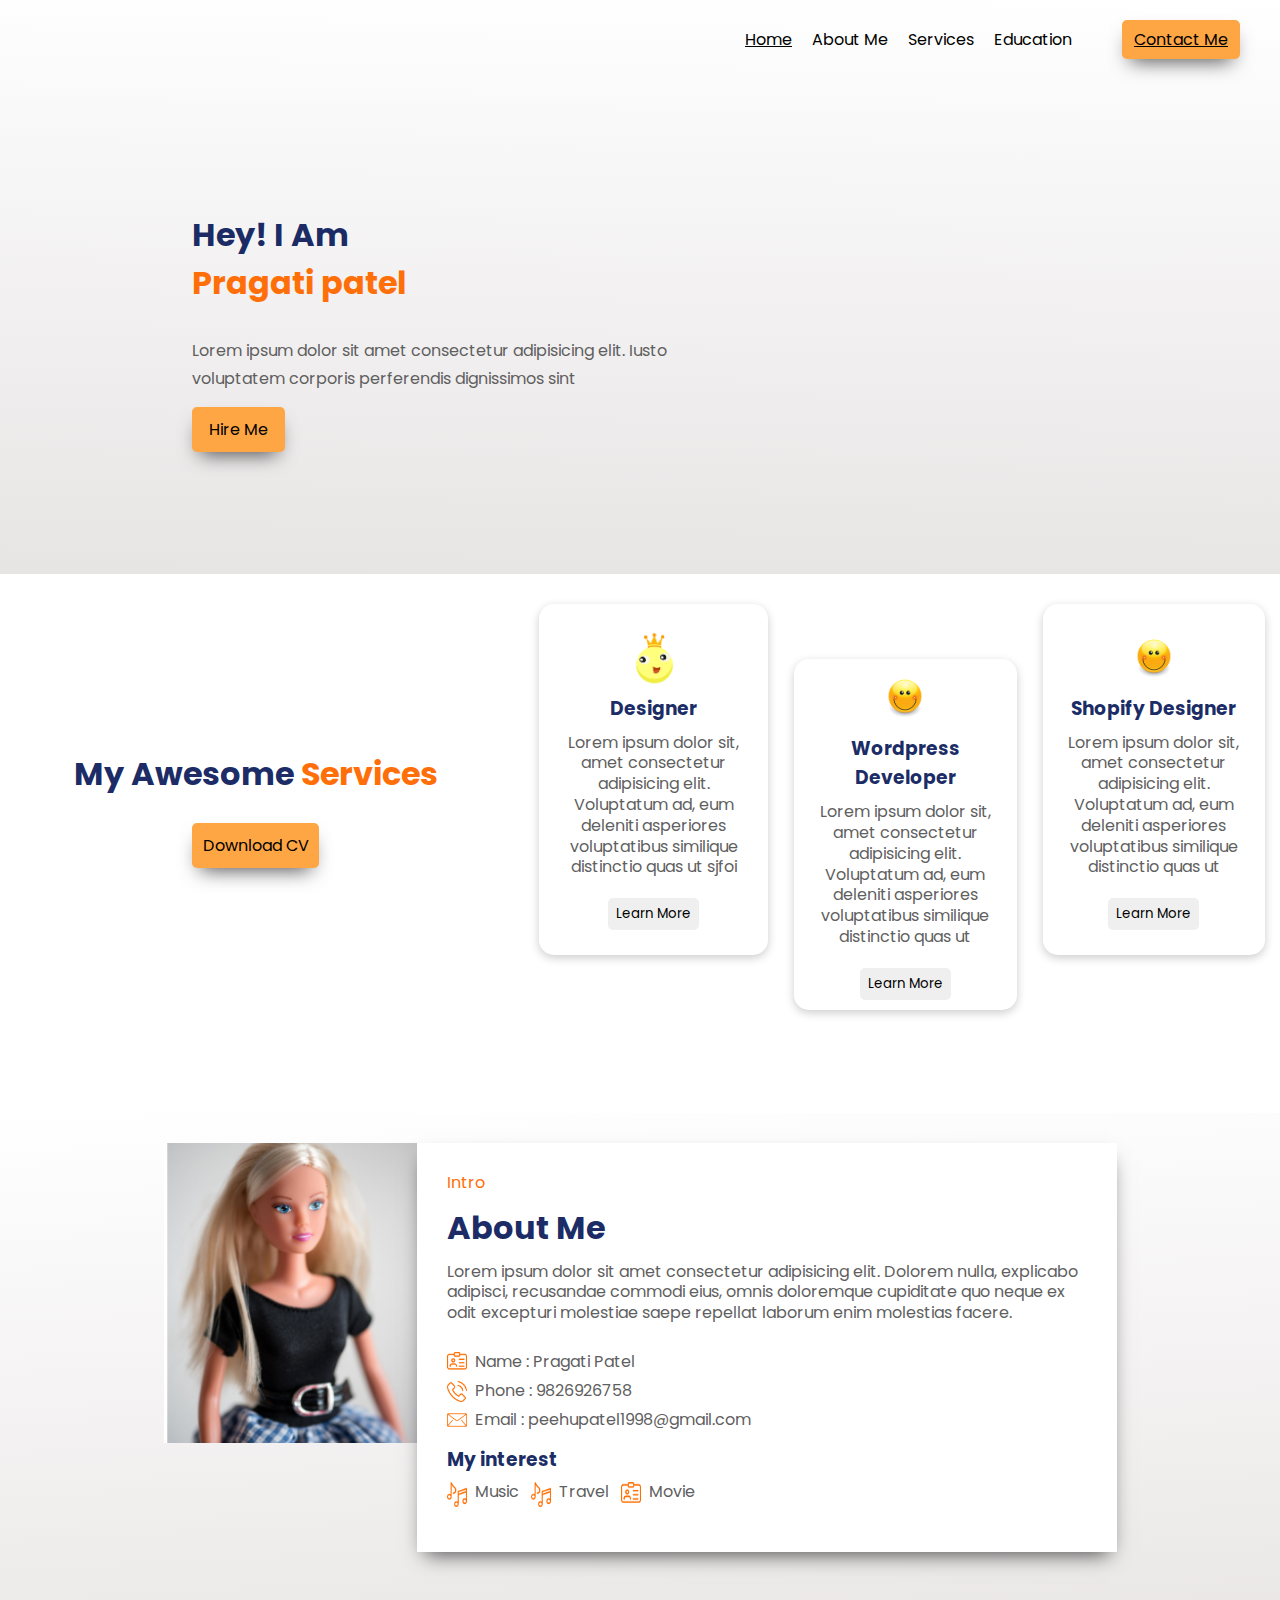
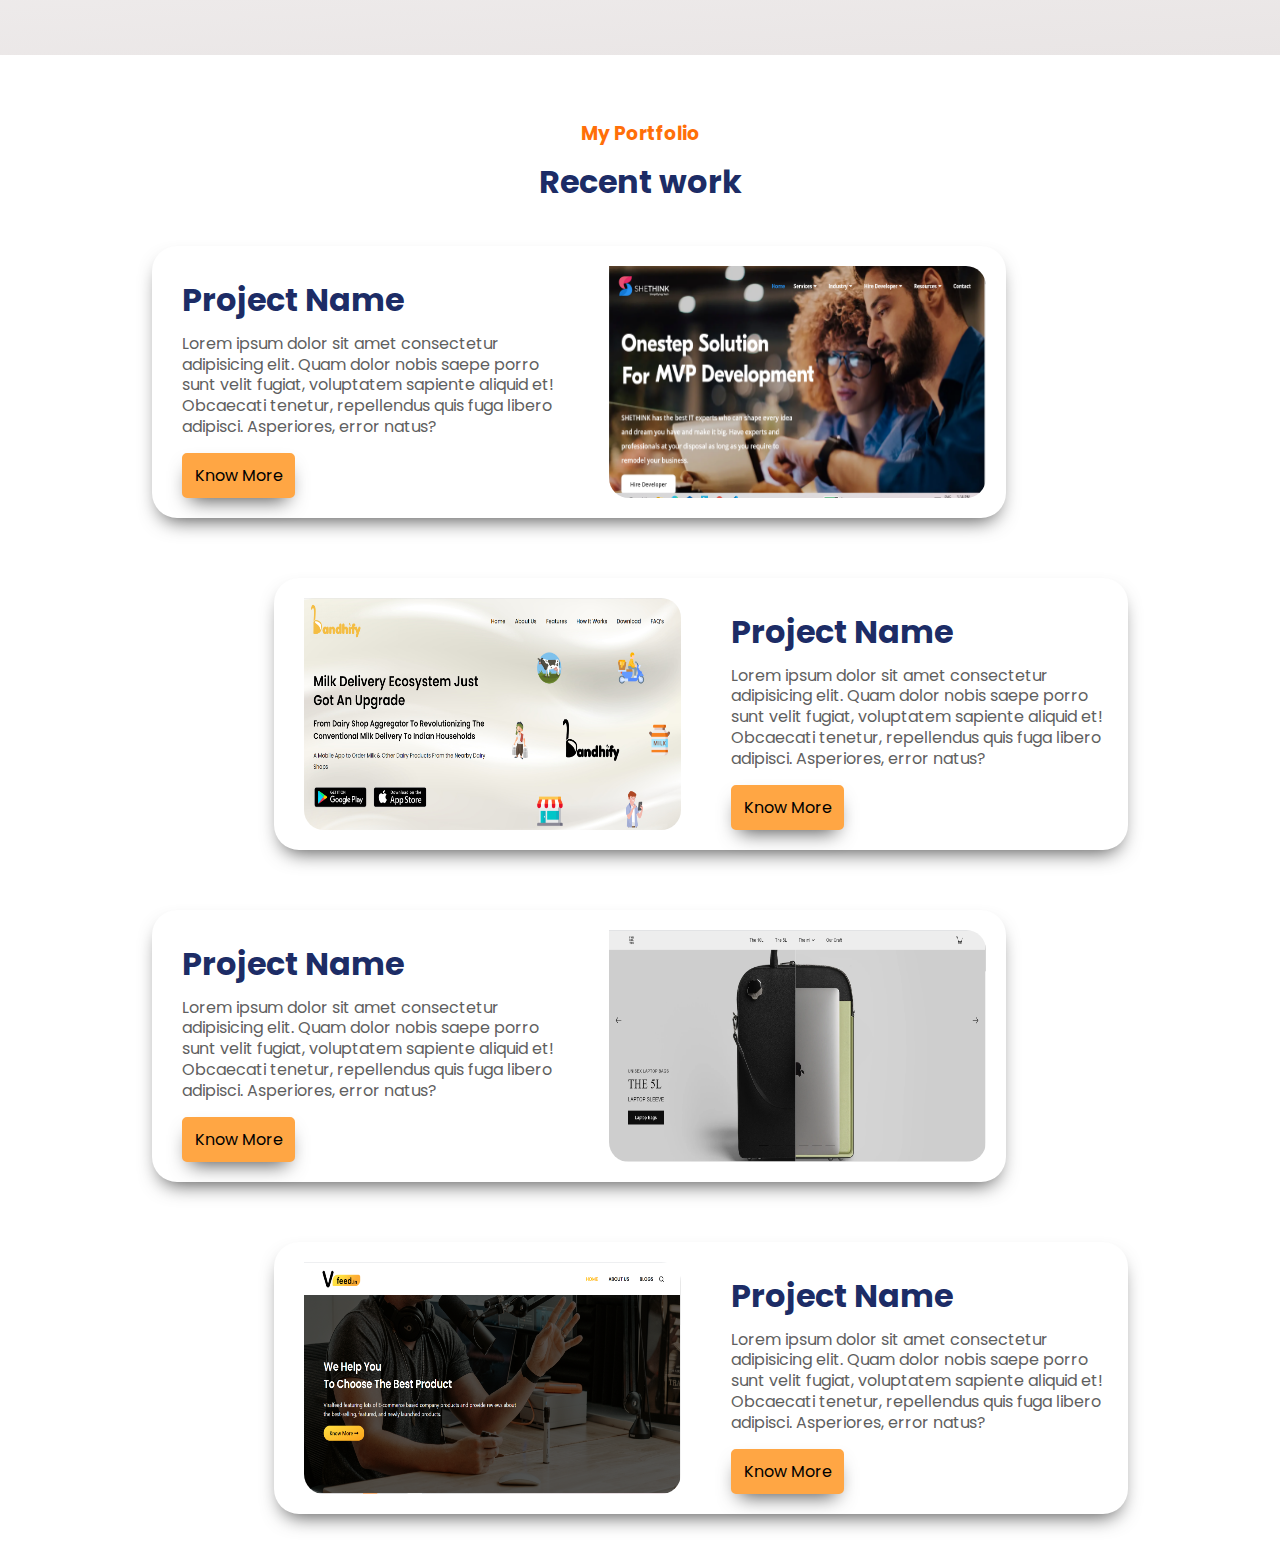
<file: index.html>
<!DOCTYPE html>
<html lang="en">

<head>
    <meta charset="UTF-8" />
    <meta http-equiv="X-UA-Compatible" content="IE=edge" />
    <meta name="viewport" content="width=device-width, initial-scale=1.0" />
    <title>Portfolio Document</title>
    <link rel="stylesheet" href="index.css" />
    <link rel="preconnect" href="https://fonts.googleapis.com">
<link rel="preconnect" href="https://fonts.gstatic.com" crossorigin>
<link href="https://fonts.googleapis.com/css2?family=Poppins:ital,wght@0,200;0,400;0,500;1,100;1,200;1,300&display=swap" rel="stylesheet">
</head>

<body>
    <div class="bg-first"> <div class="header">
        <div class="menu">
            <ul>
                <li><a href="index.html">Home</a></li>
                <li>About Me</li>
                <li>Services</li>
                <li>Education</li>
                <li class="contact">
                    <a href="contact.html">Contact Me</a>
                </li>
            </ul>
        </div>
    </div>
    <div class="hero-sec">
        <div class="hero-1 hero-com">
            <h1>Hey! I Am <br /><span>Pragati patel</span></h1>
            <p>
                Lorem ipsum dolor sit amet consectetur adipisicing elit. Iusto
                voluptatem corporis perferendis dignissimos sint
            </p>
            <button class="hero-1-btn">Hire Me</button>
        </div>
        <div class="hero-2 hero-com"></div>
    </div></div>
   

    <!-- service cards  -->
    <div class="service-card">
        <div class="service-1">
            <div class="service-des">
                <h1>My Awesome <span>Services</span></h1>
                <!-- <p>
                    Lorem ipsum dolor sit amet consectetur adipisicing elit. Ratione
                    magni cum, dignissimos delectus repellat maxime neque veritatis
                    dolorum illo
                </p> -->
                <button class="hero-1-btn">Download CV</button>
            </div>
        </div>

        <div class="service-2">
            <div class="card-1 card">
                <img src="—Pngtree—hand drawn yellow round with_4717530.png" alt="img" />
                <h3>Designer</h3>
                <p>
                    Lorem ipsum dolor sit, amet consectetur adipisicing elit. Voluptatum
                    ad, eum deleniti asperiores voluptatibus similique distinctio quas
                    ut sjfoi
                </p>
                <button>Learn More</button>
            </div>
            <div class="card-2 card">
                <img src="—Pngtree—smiley face in 3d_5898008.png" alt="img" />
                <h3>Wordpress Developer</h3>
                <p>
                    Lorem ipsum dolor sit, amet consectetur adipisicing elit. Voluptatum
                    ad, eum deleniti asperiores voluptatibus similique distinctio quas
                    ut
                </p>
                <button>Learn More</button>
            </div>
            <div class="card-3 card">
                <img src="—Pngtree—smiley face in 3d_5898008.png" alt="img" />
                <h3>Shopify Designer</h3>
                <p>
                    Lorem ipsum dolor sit, amet consectetur adipisicing elit. Voluptatum
                    ad, eum deleniti asperiores voluptatibus similique distinctio quas
                    ut
                </p>
                <button>Learn More</button>
            </div>
        </div>
    </div>

    <!-- About section  -->
    <div class="about-sec">
        <div class="about-img">
            <img src="img/Untitled design (68).png" alt="">
        </div>
        <div class="about-1">
            <p><span>Intro</span></p>
            <h1>About Me</h1>
            <p>
                Lorem ipsum dolor sit amet consectetur adipisicing elit. Dolorem
                nulla, explicabo adipisci, recusandae commodi eius, omnis doloremque
                cupiditate quo neque ex odit excepturi molestiae saepe repellat
                laborum enim molestias facere.
            </p>

            <div class="intro">
                <div class="row-1 row">
                    <img src="name.png" alt="" />
                    <p>Name : Pragati Patel</p>
                </div>
                <div class="row-2 row">
                    <img src="phone-call.png" alt="" />
                    <p>Phone : 9826926758</p>
                </div>
                <div class="row-3 row">
                    <img src="mail.png" alt="" />
                    <p>Email : peehupatel1998@gmail.com</p>
                </div>
            </div>
            <div class="interest">
                <h3>My interest</h3>
                <div class=" row">
                    <img src="music-note.png" alt="" />
                    <p>Music</p>&nbsp;
                    <img src="music-note.png" alt="" />
                    <p>Travel</p>&nbsp;
                    <img src="name.png" alt="" />
                    <p>Movie</p>

                </div>
            </div>


        </div>
    </div>
    </div>


    <!-- Education Section 
    <div class="edu-sec">
        <h3>My Qualification</h3>
        <h1>Awesome Journey</h1>
    </div> -->


    <!-- Project section  -->
    <!-- 1 -->
    <div class="project-sec">
        <div class="project-heading-row">
            <h3>My Portfolio</h3>
            <h1>Recent work</h1>
        </div>
        <div class="projects">
            <div class="project-1 shethink">
                <div class="project-1-first">
                    <h1>Project Name</h1>
                    <p>Lorem ipsum dolor sit amet consectetur adipisicing elit. Quam dolor nobis saepe porro sunt velit
                    fugiat, voluptatem sapiente aliquid et! Obcaecati tenetur, repellendus quis fuga libero adipisci.
                    Asperiores, error natus?</p>
                    <button class="hero-1-btn project-btn">Know More</button>
                </div>
                <div class="project-1-second">
                    <img src="img/Capture.PNG" alt="">
                </div>
               
            </div>
        </div>

    </div>

<!-- Project section  -->
<!-- 2 -->
    
    <div class="projects">
        <div class="project-1 bandhify">
            <div class="project-1-second">
                <img src="img/bandhify.PNG" alt="">
            </div>
            <div class="project-1-first">
                <h1>Project Name</h1>
                <p>Lorem ipsum dolor sit amet consectetur adipisicing elit. Quam dolor nobis saepe porro sunt velit
                fugiat, voluptatem sapiente aliquid et! Obcaecati tenetur, repellendus quis fuga libero adipisci.
                Asperiores, error natus?</p>
                <button class="hero-1-btn project-btn">Know More</button>
            </div>
           
           
        </div>
    </div>

    <!-- 3 -->
    <div class="project-sec">
        
        <div class="projects">
            <div class="project-1 shethink">
                <div class="project-1-first">
                    <h1>Project Name</h1>
                    <p>Lorem ipsum dolor sit amet consectetur adipisicing elit. Quam dolor nobis saepe porro sunt velit
                    fugiat, voluptatem sapiente aliquid et! Obcaecati tenetur, repellendus quis fuga libero adipisci.
                    Asperiores, error natus?</p>
                    <button class="hero-1-btn project-btn">Know More</button>
                </div>
                <div class="project-1-second">
                    <img src="img/fabrik.PNG" alt="">
                </div>
               
            </div>
        </div>

    </div>

<!-- 4 -->
    
    <div class="projects">
        <div class="project-1 bandhify">
            <div class="project-1-second">
                <img src="img/viralfeed.PNG" alt="">
            </div>
            <div class="project-1-first">
                <h1>Project Name</h1>
                <p>Lorem ipsum dolor sit amet consectetur adipisicing elit. Quam dolor nobis saepe porro sunt velit
                fugiat, voluptatem sapiente aliquid et! Obcaecati tenetur, repellendus quis fuga libero adipisci.
                Asperiores, error natus?</p>
                <button class="hero-1-btn project-btn">Know More</button>
            </div>
           
           
        </div>
    </div>

</body>

</html>
</file>
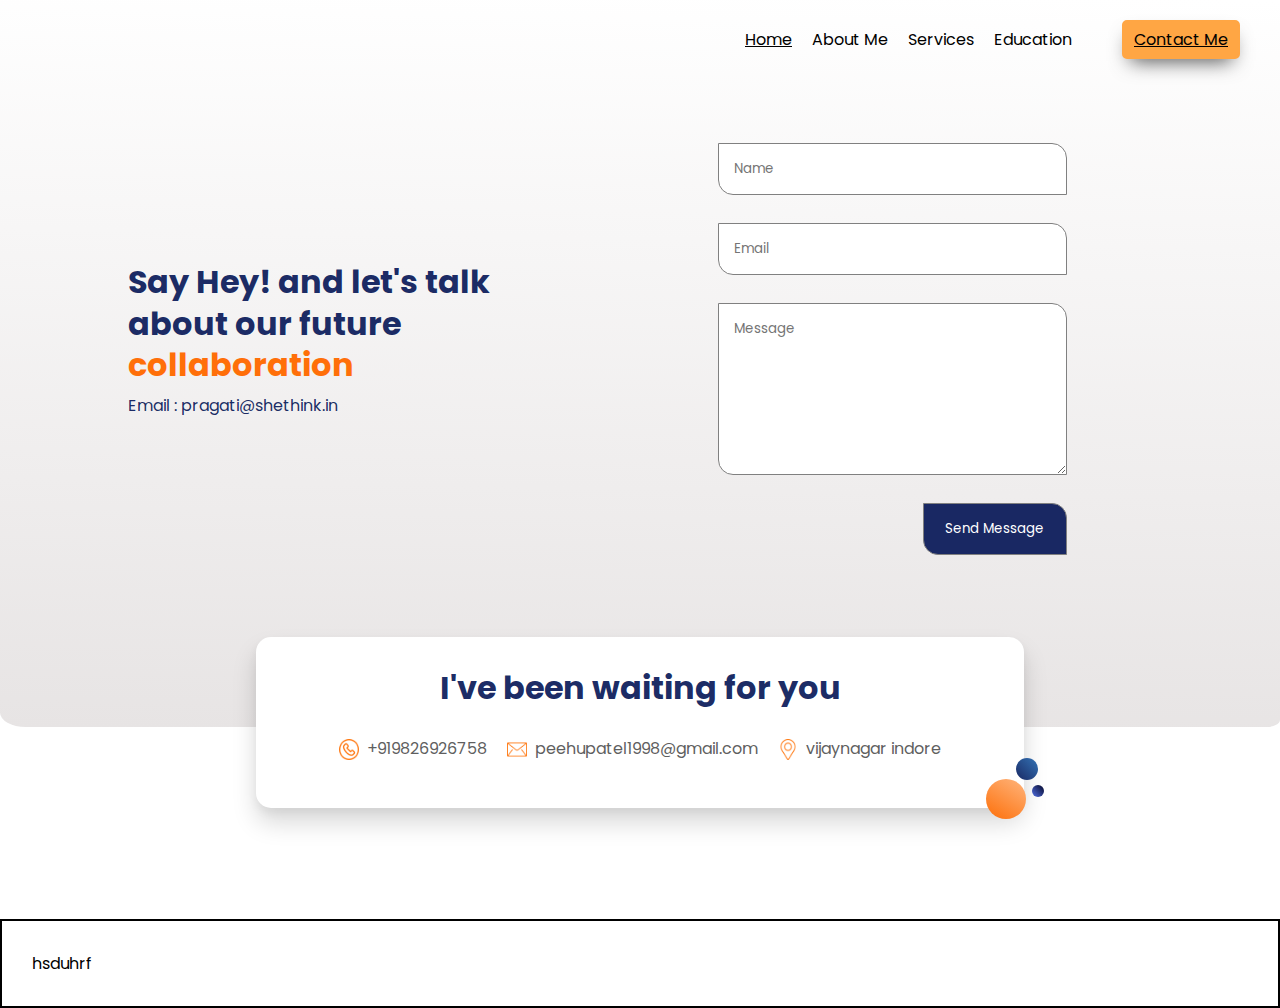
<file: contact.html>
<!DOCTYPE html>
<html lang="en">
  <head>
    <meta charset="UTF-8" />
    <meta http-equiv="X-UA-Compatible" content="IE=edge" />
    <meta name="viewport" content="width=, initial-scale=1.0" />
    <title>contact page of portfolio</title>
    <link rel="stylesheet" href="contact.css" />
    <link rel="preconnect" href="https://fonts.googleapis.com" />
    <link rel="preconnect" href="https://fonts.gstatic.com" crossorigin />
    <link
      href="https://fonts.googleapis.com/css2?family=Poppins:ital,wght@0,200;0,400;0,500;1,100;1,200;1,300&display=swap"
      rel="stylesheet"
    />
  </head>
  <body>
    <div class="first-sec">
      <!-- Header section  -->
      <div class="header">
        <div class="menu">
          <ul>
            <li><a href="index.html">Home</a></li>
            <li>About Me</li>
            <li>Services</li>
            <li>Education</li>
            <li class="contact">
              <a href="#">Contact Me</a>
            </li>
          </ul>
        </div>
      </div>

      <!-- Hero section  -->
      <div class="con-hero">
        <div class="con-hero-1">
          <h1>
            Say Hey! and let's talk<br />
            about our future<br /><span> collaboration</span>
          </h1>
          <p>Email : pragati@shethink.in</p>
        </div>
        <div class="con-hero-2">
          <form action="">
            <input type="text" placeholder="Name" />
            <input type="text" placeholder="Email" />
            <textarea
              name=""
              id=""
              cols="30"
              placeholder="Message"
              rows="7"
            ></textarea>
            <button>Send Message</button>
          </form>
        </div>
      </div>
    </div>

    <div class="main-info-box">
      <div class="info-box">
        <div class="heading"><h1>I've been waiting for you</h1></div>

        <div class="info-container">
          <div class="info">
            <img src="img/phone.png" alt="" />
            <p>&nbsp; +919826926758</p>
          </div>
          <div class="info">
            <img src="img/mail.png" alt="" />
            <p>&nbsp; peehupatel1998@gmail.com</p>
          </div>
          <div class="info">
            <img src="img/pin.png" alt="" />
            <p>&nbsp; vijaynagar indore</p>
          </div>
        </div>
        <div class="circle-1"></div>
        <div class="circle-2"></div>
        <div class="circle-3"></div>
      </div>
    </div>

    <div class="container">hsduhrf</div>
  </body>
</html>
</file>
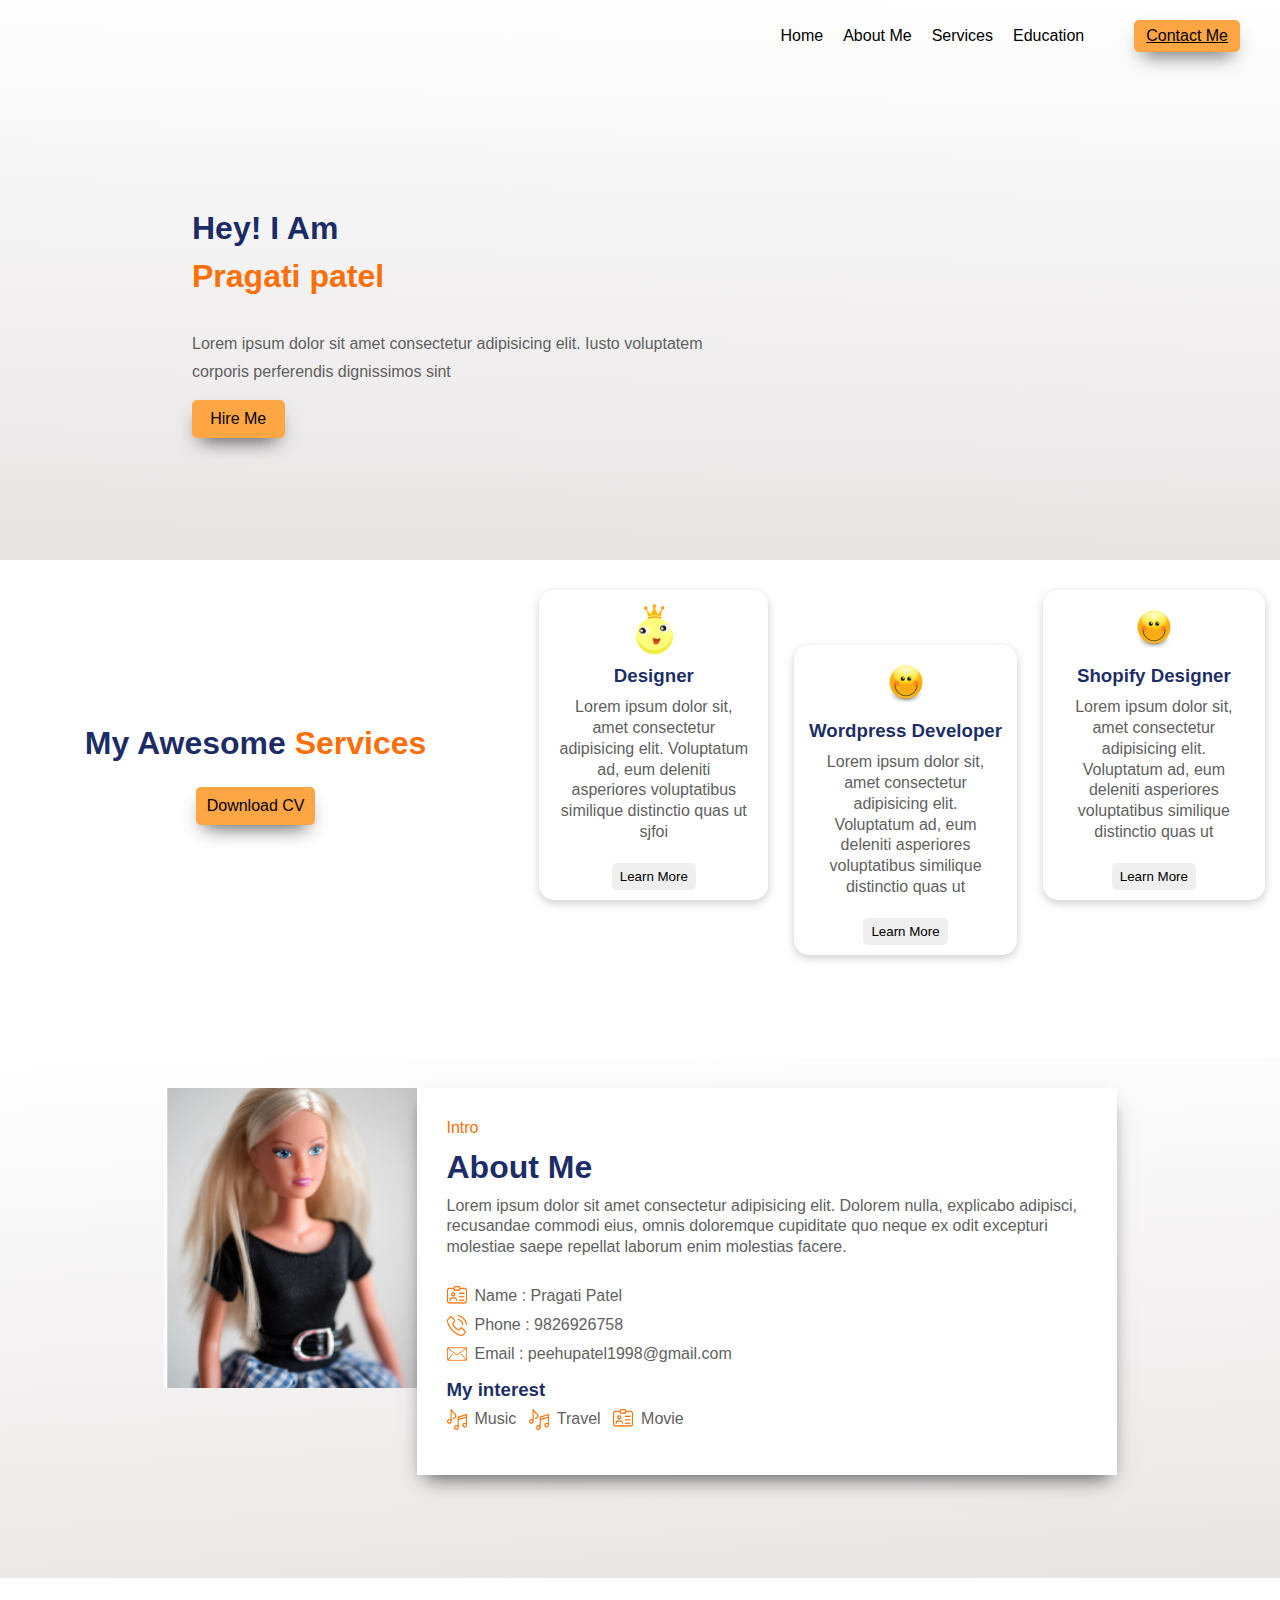
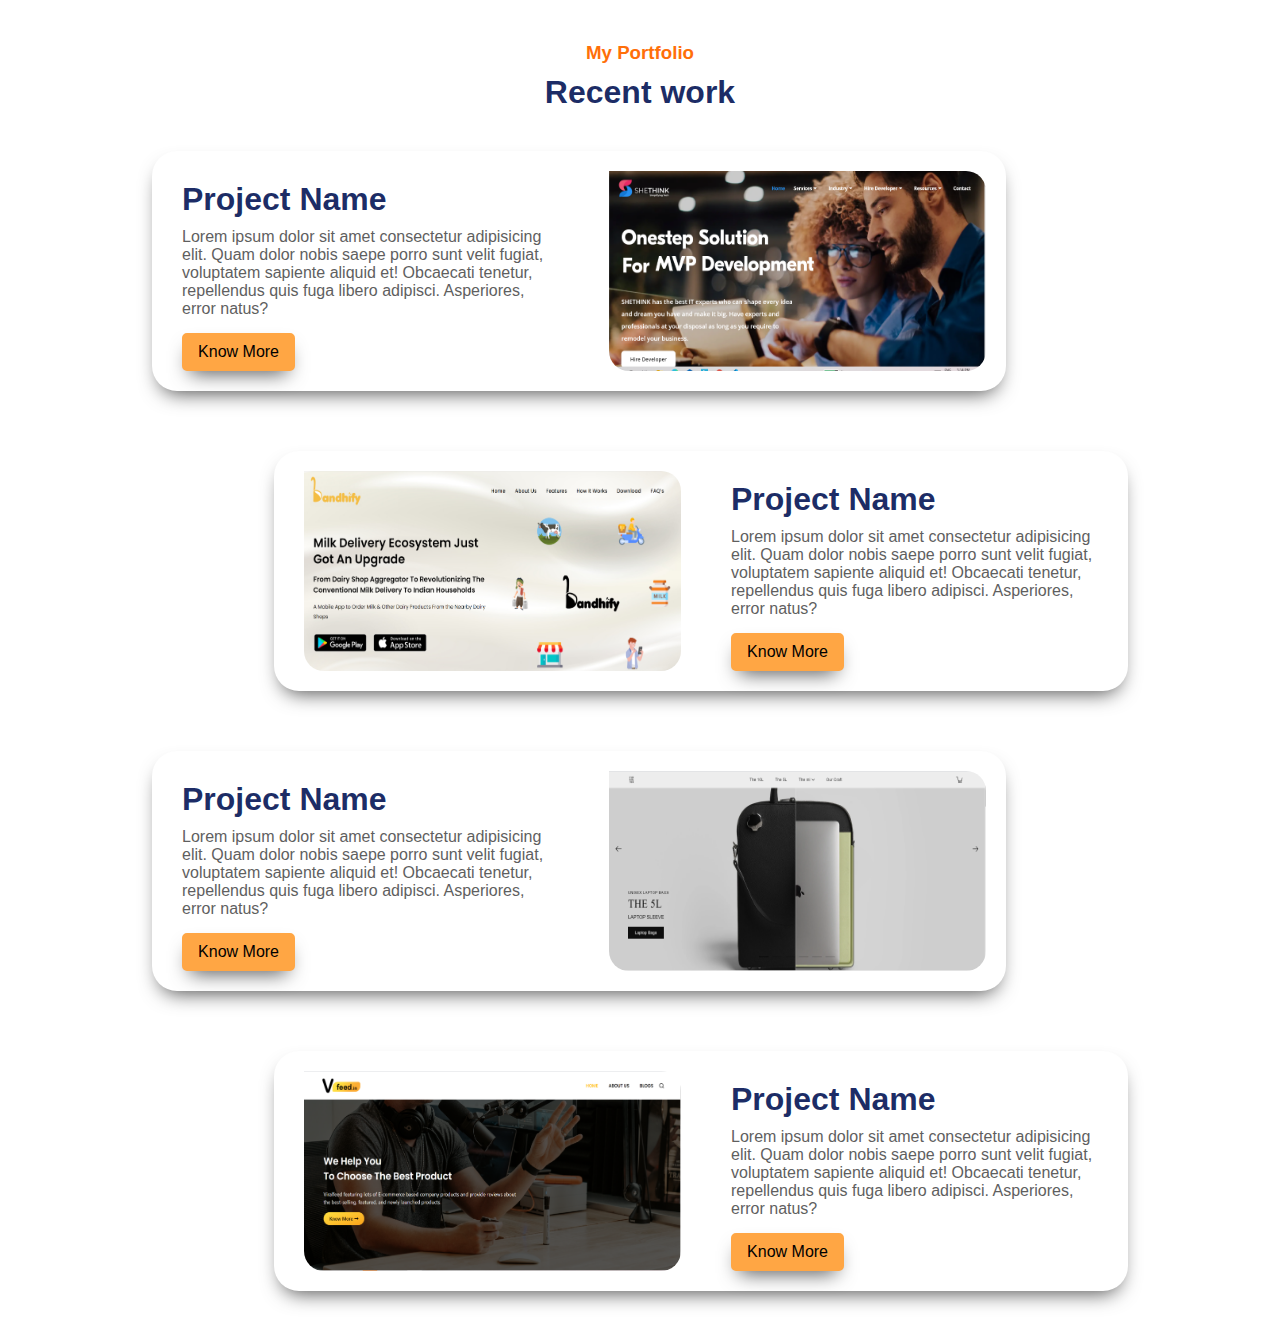
<file: portfolio.html>
<!DOCTYPE html>
<html lang="en">

<head>
    <meta charset="UTF-8" />
    <meta http-equiv="X-UA-Compatible" content="IE=edge" />
    <meta name="viewport" content="width=device-width, initial-scale=1.0" />
    <title>Portfolio Document</title>
    <link rel="stylesheet" href="portfolio.css" />
</head>

<body>
    <div class="bg-first"> <div class="header">
        <div class="menu">
            <ul>
                <li>Home</li>
                <li>About Me</li>
                <li>Services</li>
                <li>Education</li>
                <li class="contact">
                    <a href="contact.html">Contact Me</a>
                </li>
            </ul>
        </div>
    </div>
    <div class="hero-sec">
        <div class="hero-1 hero-com">
            <h1>Hey! I Am <br /><span>Pragati patel</span></h1>
            <p>
                Lorem ipsum dolor sit amet consectetur adipisicing elit. Iusto
                voluptatem corporis perferendis dignissimos sint
            </p>
            <button class="hero-1-btn">Hire Me</button>
        </div>
        <div class="hero-2 hero-com"></div>
    </div></div>
   

    <!-- service cards  -->
    <div class="service-card">
        <div class="service-1">
            <div class="service-des">
                <h1>My Awesome <span>Services</span></h1>
                <!-- <p>
                    Lorem ipsum dolor sit amet consectetur adipisicing elit. Ratione
                    magni cum, dignissimos delectus repellat maxime neque veritatis
                    dolorum illo
                </p> -->
                <button class="hero-1-btn">Download CV</button>
            </div>
        </div>

        <div class="service-2">
            <div class="card-1 card">
                <img src="—Pngtree—hand drawn yellow round with_4717530.png" alt="img" />
                <h3>Designer</h3>
                <p>
                    Lorem ipsum dolor sit, amet consectetur adipisicing elit. Voluptatum
                    ad, eum deleniti asperiores voluptatibus similique distinctio quas
                    ut sjfoi
                </p>
                <button>Learn More</button>
            </div>
            <div class="card-2 card">
                <img src="—Pngtree—smiley face in 3d_5898008.png" alt="img" />
                <h3>Wordpress Developer</h3>
                <p>
                    Lorem ipsum dolor sit, amet consectetur adipisicing elit. Voluptatum
                    ad, eum deleniti asperiores voluptatibus similique distinctio quas
                    ut
                </p>
                <button>Learn More</button>
            </div>
            <div class="card-3 card">
                <img src="—Pngtree—smiley face in 3d_5898008.png" alt="img" />
                <h3>Shopify Designer</h3>
                <p>
                    Lorem ipsum dolor sit, amet consectetur adipisicing elit. Voluptatum
                    ad, eum deleniti asperiores voluptatibus similique distinctio quas
                    ut
                </p>
                <button>Learn More</button>
            </div>
        </div>
    </div>

    <!-- About section  -->
    <div class="about-sec">
        <div class="about-img">
            <img src="img/Untitled design (68).png" alt="">
        </div>
        <div class="about-1">
            <p><span>Intro</span></p>
            <h1>About Me</h1>
            <p>
                Lorem ipsum dolor sit amet consectetur adipisicing elit. Dolorem
                nulla, explicabo adipisci, recusandae commodi eius, omnis doloremque
                cupiditate quo neque ex odit excepturi molestiae saepe repellat
                laborum enim molestias facere.
            </p>

            <div class="intro">
                <div class="row-1 row">
                    <img src="name.png" alt="" />
                    <p>Name : Pragati Patel</p>
                </div>
                <div class="row-2 row">
                    <img src="phone-call.png" alt="" />
                    <p>Phone : 9826926758</p>
                </div>
                <div class="row-3 row">
                    <img src="mail.png" alt="" />
                    <p>Email : peehupatel1998@gmail.com</p>
                </div>
            </div>
            <div class="interest">
                <h3>My interest</h3>
                <div class=" row">
                    <img src="music-note.png" alt="" />
                    <p>Music</p>&nbsp;
                    <img src="music-note.png" alt="" />
                    <p>Travel</p>&nbsp;
                    <img src="name.png" alt="" />
                    <p>Movie</p>

                </div>
            </div>


        </div>
    </div>
    </div>


    <!-- Education Section 
    <div class="edu-sec">
        <h3>My Qualification</h3>
        <h1>Awesome Journey</h1>
    </div> -->


    <!-- Project section  -->
    <!-- 1 -->
    <div class="project-sec">
        <div class="project-heading-row">
            <h3>My Portfolio</h3>
            <h1>Recent work</h1>
        </div>
        <div class="projects">
            <div class="project-1 shethink">
                <div class="project-1-first">
                    <h1>Project Name</h1>
                    <p>Lorem ipsum dolor sit amet consectetur adipisicing elit. Quam dolor nobis saepe porro sunt velit
                    fugiat, voluptatem sapiente aliquid et! Obcaecati tenetur, repellendus quis fuga libero adipisci.
                    Asperiores, error natus?</p>
                    <button class="hero-1-btn project-btn">Know More</button>
                </div>
                <div class="project-1-second">
                    <img src="img/Capture.PNG" alt="">
                </div>
               
            </div>
        </div>

    </div>

<!-- Project section  -->
<!-- 2 -->
    
    <div class="projects">
        <div class="project-1 bandhify">
            <div class="project-1-second">
                <img src="img/bandhify.PNG" alt="">
            </div>
            <div class="project-1-first">
                <h1>Project Name</h1>
                <p>Lorem ipsum dolor sit amet consectetur adipisicing elit. Quam dolor nobis saepe porro sunt velit
                fugiat, voluptatem sapiente aliquid et! Obcaecati tenetur, repellendus quis fuga libero adipisci.
                Asperiores, error natus?</p>
                <button class="hero-1-btn project-btn">Know More</button>
            </div>
           
           
        </div>
    </div>

    <!-- 3 -->
    <div class="project-sec">
        
        <div class="projects">
            <div class="project-1 shethink">
                <div class="project-1-first">
                    <h1>Project Name</h1>
                    <p>Lorem ipsum dolor sit amet consectetur adipisicing elit. Quam dolor nobis saepe porro sunt velit
                    fugiat, voluptatem sapiente aliquid et! Obcaecati tenetur, repellendus quis fuga libero adipisci.
                    Asperiores, error natus?</p>
                    <button class="hero-1-btn project-btn">Know More</button>
                </div>
                <div class="project-1-second">
                    <img src="img/fabrik.PNG" alt="">
                </div>
               
            </div>
        </div>

    </div>

<!-- 4 -->
    
    <div class="projects">
        <div class="project-1 bandhify">
            <div class="project-1-second">
                <img src="img/viralfeed.PNG" alt="">
            </div>
            <div class="project-1-first">
                <h1>Project Name</h1>
                <p>Lorem ipsum dolor sit amet consectetur adipisicing elit. Quam dolor nobis saepe porro sunt velit
                fugiat, voluptatem sapiente aliquid et! Obcaecati tenetur, repellendus quis fuga libero adipisci.
                Asperiores, error natus?</p>
                <button class="hero-1-btn project-btn">Know More</button>
            </div>
           
           
        </div>
    </div>

</body>

</html>
</file>
<file: index.css>
* {
  margin: 0;
  font-family: 'Poppins', sans-serif;
}
* p {
  font-size: 16px;
  color: #5f5f5f;
  line-height: 1.3;
}
h1 {
    color: #061757eb;
    padding: 10px 0;
}
span, h3{
    color: #ff6f09;
}
.bg-first{
  background: linear-gradient(1deg, #e7e4e4, #f71c1c00);

}
.header {
  display: flex;
  padding: 20px;
  justify-content: flex-end;
}
.menu {
  display: flex;
  flex-direction: column;
}
.menu ul {
  display: flex;
  list-style: none;
  align-items: center;
}
.menu ul li {
  margin-right: 20px;
  cursor: pointer;
}
.menu ul li a{
    color: black;
}
.menu li:hover {
  color: #061757eb;
  border-bottom: 2px solid #061757eb;
}

.menu ul li:nth-last-child(1) {
  padding-right: 0;
  margin-left: 30px;
  border: 2px solid black;
  border-radius: 5px;
  padding: 5px 10px;
  background-color: #ffa644;
  border: 2px solid #ffa644;
  box-shadow: 0 10px 20px -8px rgba(0, 0, 0, 0.7);
  border-radius: 5px;
}
.hero-sec {
  display: flex;
  padding-top: 8%;
  padding-bottom: 8%;
}
.hero-com {
  display: flex;
  flex-direction: column;
  flex: 1;
  padding: 20px;
}
.hero-1 {
  padding-left: 15%;
}
.hero-1 h1 {
  line-height: 1.5;
  color: #061757eb;
}


.hero-1 p {
  line-height: 1.7;
  padding-top: 20px;
}
.hero-1-btn {
  width: 18%;
  padding: 8px 0;
  margin-top: 15px;
  background-color: #ffa644;
  border: 2px solid #ffa644;
  border-radius: 5px;
  font-size: medium;
  box-shadow: 0 10px 20px -8px rgba(0, 0, 0, 0.7);
}


.service-card {
  display: flex;
  padding: 30px 0;
  justify-content: center;
  margin-bottom: 10%;
}
.card {
  display: flex;
  flex-direction: column;
  justify-content: center;
  padding: 10px;
  margin: 0 13px;
  text-align: center;
  align-items: center;
  border-radius: 15px;
  box-shadow: 0 3px 10px rgb(0 0 0 / 0.2);
}
.service-des {
  display: flex;
  flex-direction: column;
  align-items: center;
  margin-top: 50px;
  margin: 50px 20px 0 5px;
}

.service-des p {
  padding: 20px;
}
.service-des button {
  width: 35%;
  box-shadow: 0 10px 20px -8px rgba(0, 0, 0, 0.7);
}
.card img {
  width: 60px;
  margin-bottom: 5px;
}
.card h3 {
  color: #061757eb;
}
.card p {
  margin: 10px;
  line-height: 1.3;
}

.card button {
  padding: 6px 8px;
  border: none;
  border-radius: 5px;
  margin-top: 10px;
}
.card-2 {
  margin-top: 55px;
  margin-bottom: -55px;
}
.service-1 {
  display: flex;
  flex: 0.7;
  align-items: center;
  justify-content: center;
}
.service-2 {
  display: flex;
  flex: 1;
  margin-right: 2px;
}
/* about section  */
.about-sec {
  display: flex;
  padding: 30px 0;
  justify-content: center;
  background: linear-gradient(357deg, #e9e5e5, #b6b8b800);
  padding-bottom: 8%;
}
.about-img{
    display: flex;
    flex-direction: column;
}
.about-1 {
  width: 50%;
  padding: 30px;
  display: flex;
  flex-direction: column;
  background-color: white;
  box-shadow: 0 10px 20px -8px rgb(0 0 0 / 70%);
}
.about-1 h1 {
  padding: 10px 0;
}
.about-1 p {
  line-height: 1.3;
}
.intro {
  display: flex;
  flex-direction: column;
  padding-top: 20px;
}
.row {
  display: flex;
  padding-top: 8px;
}
.row img {
  width: 20px;
  display: flex;
}
.row p {
  padding: 0 8px;
}
button:hover,
.menu ul li:nth-last-child(1):hover {
  background-color: white;
  box-shadow: 0 10px 20px -8px rgba(0, 0, 0, 0.7);
  cursor: pointer;
}
.interest {
  margin: 15px 0;
}
.interest h3 {
  color: #061757eb;
}


/* Education Section  */
.edu-sec{
    padding: 30px 0;
    display: flex;
    flex-direction: column;
    text-align: center;
    border: 2px solid black;
}
/* Project section  */
.project-sec{
    justify-content: center;
    /* border: 2px solid red; */
}
.project-heading-row{
    margin-top: 5%;
    text-align: center;
}
.projects{
    display: flex;
    /* border: 2px solid yellow; */
    padding: 30px;
}
.shethink{
    margin-left: 10%;
}
.bandhify{
    margin-left: 20%;
}
.project-1{
    text-align: center;
    box-shadow: 0 10px 20px -8px rgb(0 0 0 / 70%);
    border-radius: 25px;
    display: flex;
    width: 70%;
}
.project-1-first, .project-1-second{
    display: flex;
    flex-direction: column;
    flex: 1;
    text-align: initial;
    padding: 20px 20px 20px 30px;
}
.project-btn{
    width: 30%;
}
.project-1-second img{
    width: 100%;
    border-radius: 0 20px 20px;
    height: 100%;
}
</file>
<file: contact.css>
/* For header section  */
* {
  margin: 0;
  font-family: 'Poppins', sans-serif;
}
* p {
  font-size: 16px;
  color: #5f5f5f;
  line-height: 1.3;
}
h1 {
  color: #061757eb;
  line-height: 1.3;
}
span,
h3 {
  color: #ff6f09;
}
.first-sec {
  background: linear-gradient(1deg, #e7e4e4, #f71c1c00);
  padding-bottom: 10%;
  border-bottom-left-radius: 2%;
  border-bottom-right-radius: 1%;
}
.header {
  display: flex;
  padding: 20px;
  justify-content: flex-end;
}
.menu {
  display: flex;
  flex-direction: column;
}
.menu ul {
  display: flex;
  list-style: none;
  align-items: center;
}
.menu ul li {
  margin-right: 20px;
  cursor: pointer;
}
.menu ul li a {
  color: black;
}
.menu li:hover {
  color: #061757eb;
  border-bottom: 2px solid #061757eb;
}

.menu ul li:nth-last-child(1) {
  padding-right: 0;
  margin-left: 30px;
  border: 2px solid black;
  border-radius: 5px;
  padding: 5px 10px;
  background-color: #ffa644;
  border: 2px solid #ffa644;
  box-shadow: 0 10px 20px -8px rgba(0, 0, 0, 0.7);
  border-radius: 5px;
}

/* Hero section  */
.con-hero {
  display: flex;
  padding: 30px 0;
  justify-content: center;
}
.con-hero-1,
.con-hero-2 {
  display: flex;
  flex-direction: column;
  justify-content: center;
  flex: 1;
}
.con-hero-1 {
  padding-left: 10%;
}
.con-hero-1 p {
  color: #061757eb;
  padding-top: 10px;
}
.con-hero-2 {
  margin-top: 20px;
}
form {
  display: flex;
  flex-direction: column;
}
form input,
button,
textarea {
  width: 55%;
  margin: 14px;
  padding: 15px;
  border: 1px solid gray;
  border-bottom-left-radius: 15px;
  border-top-right-radius: 15px;
}
form button {
  width: 25%;
  margin-left: 38%;
  background-color: #192863;
  color: white;
}
form button:hover {
  border-color: #192863;
  background-color: white;
  color: black;
  cursor: pointer;
}

.main-info-box {
  display: flex;
  justify-content: center;
  margin-bottom: 15%;
}
.info-box {
  background-color: white;
  box-shadow: rgba(0, 0, 0, 0.15) 0px 15px 25px,
    rgba(0, 0, 0, 0.05) 0px 5px 10px;
  padding-top: 30px;
  width: 60%;
  /* height: 36%; */
  margin-top: -7%;
  margin-bottom: 10%;
  text-align: center;
  border-radius: 15px;
  position: absolute;
}

.info-container {
  display: flex;
  justify-content: center;
  padding-top: 20px;
}
.info {
  display: flex;
  padding: 10px;
}
.info img {
  width: 20px;
}
.circle-1 {
  position: relative;
  contain: "";
  width: 40px;
  height: 40px;
  border-radius: 50%;
  right: -95%;
  bottom: -9px;
  background-image: linear-gradient(32deg, #fd6f09, #ffb57d);
  margin-bottom: -12px;

}
.circle-2 {
  position: relative;
  contain: "";
  width: 22px;
  height: 22px;
  border-radius: 50%;
  background-image: linear-gradient(46deg, #1a2964, #3373b5);
  right: -99%;
  bottom: 40px;
  margin-bottom: -12px;

}
.circle-3 {
  position: relative;
  contain: "";
  width: 12px;
  height: 12px;
  border-radius: 50%;
  background-image: linear-gradient(46deg, #5270e5, #020526);
  right: -101%;
  bottom: 23px;
  margin-bottom: -12px;
}

.container {
  display: flex;
  border: 2px solid black;
  padding: 30px;
}
</file>
<file: portfolio.css>
* {
  margin: 0;
  font-family: Arial;
}
* p {
  font-size: 16px;
  color: #5f5f5f;
}
h1 {
    color: #061757eb;
    padding: 10px 0;
}
span, h3{
    color: #ff6f09;
}
.bg-first{
  background: linear-gradient(1deg, #e7e4e4, #f71c1c00);

}
.header {
  display: flex;
  padding: 20px;
  justify-content: flex-end;
}
.menu {
  display: flex;
  flex-direction: column;
}
.menu ul {
  display: flex;
  list-style: none;
  align-items: center;
}
.menu ul li {
  margin-right: 20px;
  cursor: pointer;
}
.menu ul li a{
    color: black;
}
.menu li:hover {
  color: #061757eb;
  border-bottom: 2px solid #061757eb;
}

.menu ul li:nth-last-child(1) {
  padding-right: 0;
  margin-left: 30px;
  border: 2px solid black;
  border-radius: 5px;
  padding: 5px 10px;
  background-color: #ffa644;
  border: 2px solid #ffa644;
  box-shadow: 0 10px 20px -8px rgba(0, 0, 0, 0.7);
  border-radius: 5px;
}
.hero-sec {
  display: flex;
  padding-top: 8%;
  padding-bottom: 8%;
}
.hero-com {
  display: flex;
  flex-direction: column;
  flex: 1;
  padding: 20px;
}
.hero-1 {
  padding-left: 15%;
}
.hero-1 h1 {
  line-height: 1.5;
  color: #061757eb;
}


.hero-1 p {
  line-height: 1.7;
  padding-top: 20px;
}
.hero-1-btn {
  width: 18%;
  padding: 8px 0;
  margin-top: 15px;
  background-color: #ffa644;
  border: 2px solid #ffa644;
  border-radius: 5px;
  font-size: medium;
  box-shadow: 0 10px 20px -8px rgba(0, 0, 0, 0.7);
}


.service-card {
  display: flex;
  padding: 30px 0;
  justify-content: center;
  margin-bottom: 10%;
}
.card {
  display: flex;
  flex-direction: column;
  justify-content: center;
  padding: 10px;
  margin: 0 13px;
  text-align: center;
  align-items: center;
  border-radius: 15px;
  box-shadow: 0 3px 10px rgb(0 0 0 / 0.2);
}
.service-des {
  display: flex;
  flex-direction: column;
  align-items: center;
  margin-top: 50px;
  margin: 50px 20px 0 5px;
}

.service-des p {
  padding: 20px;
}
.service-des button {
  width: 35%;
  box-shadow: 0 10px 20px -8px rgba(0, 0, 0, 0.7);
}
.card img {
  width: 60px;
  margin-bottom: 5px;
}
.card h3 {
  color: #061757eb;
}
.card p {
  margin: 10px;
  line-height: 1.3;
}

.card button {
  padding: 6px 8px;
  border: none;
  border-radius: 5px;
  margin-top: 10px;
}
.card-2 {
  margin-top: 55px;
  margin-bottom: -55px;
}
.service-1 {
  display: flex;
  flex: 0.7;
  align-items: center;
  justify-content: center;
}
.service-2 {
  display: flex;
  flex: 1;
  margin-right: 2px;
}
/* about section  */
.about-sec {
  display: flex;
  padding: 30px 0;
  justify-content: center;
  background: linear-gradient(357deg, #e9e5e5, #b6b8b800);
  padding-bottom: 8%;
}
.about-img{
    display: flex;
    flex-direction: column;
}
.about-1 {
  width: 50%;
  padding: 30px;
  display: flex;
  flex-direction: column;
  background-color: white;
  box-shadow: 0 10px 20px -8px rgb(0 0 0 / 70%);
}
.about-1 h1 {
  padding: 10px 0;
}
.about-1 p {
  line-height: 1.3;
}
.intro {
  display: flex;
  flex-direction: column;
  padding-top: 20px;
}
.row {
  display: flex;
  padding-top: 8px;
}
.row img {
  width: 20px;
  display: flex;
}
.row p {
  padding: 0 8px;
}
button:hover,
.menu ul li:nth-last-child(1):hover {
  background-color: white;
  box-shadow: 0 10px 20px -8px rgba(0, 0, 0, 0.7);
  cursor: pointer;
}
.interest {
  margin: 15px 0;
}
.interest h3 {
  color: #061757eb;
}


/* Education Section  */
.edu-sec{
    padding: 30px 0;
    display: flex;
    flex-direction: column;
    text-align: center;
    border: 2px solid black;
}
/* Project section  */
.project-sec{
    justify-content: center;
    /* border: 2px solid red; */
}
.project-heading-row{
    margin-top: 5%;
    text-align: center;
}
.projects{
    display: flex;
    /* border: 2px solid yellow; */
    padding: 30px;
}
.shethink{
    margin-left: 10%;
}
.bandhify{
    margin-left: 20%;
}
.project-1{
    text-align: center;
    box-shadow: 0 10px 20px -8px rgb(0 0 0 / 70%);
    border-radius: 25px;
    display: flex;
    width: 70%;
}
.project-1-first, .project-1-second{
    display: flex;
    flex-direction: column;
    flex: 1;
    text-align: initial;
    padding: 20px 20px 20px 30px;
}
.project-btn{
    width: 30%;
}
.project-1-second img{
    width: 100%;
    border-radius: 0 20px 20px;
    height: 100%;
}
</file>
